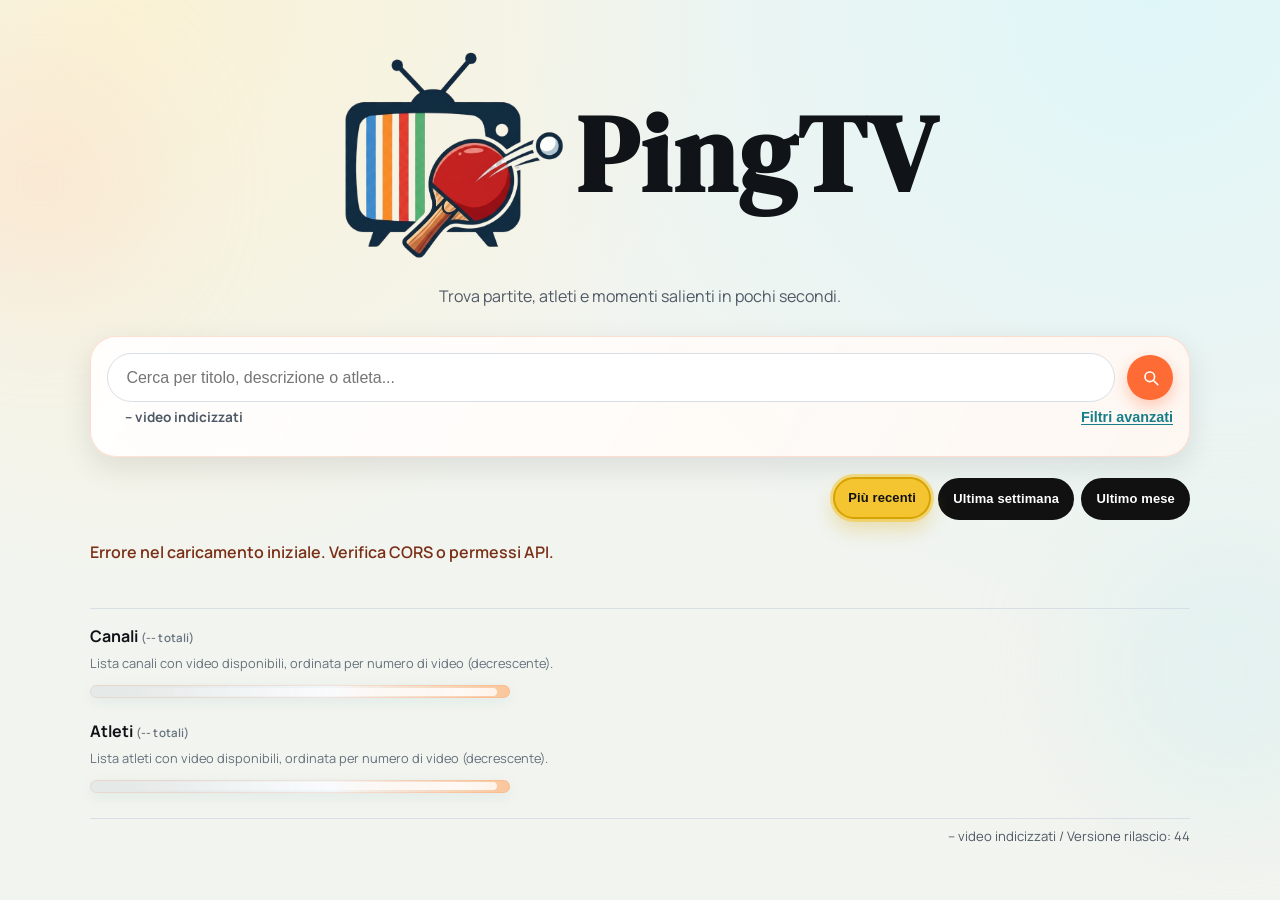
<file: index.html>
<!DOCTYPE html>
<html lang="it">
<head>
  <meta charset="UTF-8" />
  <meta name="viewport" content="width=device-width, initial-scale=1.0" />
  <title>Ping Video Search</title>
  <script>
    (function () {
      var path = window.location.pathname || "/";
      var search = window.location.search || "";
      var redirectedPath = "";

      try {
        redirectedPath = window.sessionStorage.getItem("pingtv.redirectPath") || "";
        if (redirectedPath) {
          window.sessionStorage.removeItem("pingtv.redirectPath");
        }
      } catch (error) {
        redirectedPath = "";
      }

      try {
        var params = new URLSearchParams(search);
        if (!redirectedPath) {
          redirectedPath = params.get("p") || "";
        }

        if (redirectedPath && redirectedPath.charAt(0) === "/") {
          params.delete("p");
          var extraParams = params.toString();
          var joinChar = redirectedPath.indexOf("?") >= 0 ? "&" : "?";
          var rebuiltUrl = redirectedPath + (extraParams ? joinChar + extraParams : "");
          window.history.replaceState(window.history.state, "", rebuiltUrl);
          path = window.location.pathname || "/";
        }
      } catch (error) {
        // Ignore malformed query payload and continue with current path.
      }

      var videoIndex = path.indexOf("/video/");
      var liveProgramMatch = String(path).match(/^(.*)\/(live-programma|live\/programma)\/?$/);
      var baseHref;

      if (videoIndex >= 0) {
        baseHref = path.slice(0, videoIndex + 1);
      } else if (liveProgramMatch) {
        baseHref = (liveProgramMatch[1] || "") + "/";
      } else if (path.endsWith("/")) {
        baseHref = path;
      } else {
        baseHref = path.slice(0, path.lastIndexOf("/") + 1) || "/";
      }

      document.write('<base href="' + baseHref + '">');
    })();
  </script>
  <link rel="preconnect" href="https://fonts.googleapis.com" />
  <link rel="preconnect" href="https://fonts.gstatic.com" crossorigin />
  <link href="https://fonts.googleapis.com/css2?family=DM+Serif+Display:ital@0;1&family=Manrope:wght@400;500;600;700;800&display=swap" rel="stylesheet" />
  <link rel="stylesheet" href="styles.css?v=34" />
</head>
<body>
  <div class="bg-shape bg-shape-a"></div>
  <div class="bg-shape bg-shape-b"></div>

  <main class="page">
    <header class="hero">
      <h1>
        <a href="./" class="home-brand-link brand-lockup" aria-label="Vai alla home PingTV">
          <img src="img/pingtv_transparrent.png" alt="Logo PingTV" class="brand-logo" />
          <span class="brand-text">PingTV</span>
        </a>
      </h1>
      <p>Trova partite, atleti e momenti salienti in pochi secondi.</p>
    </header>

    <section class="search-card">
      <form id="search-form" class="search-form" autocomplete="off">
        <label class="sr-only" for="q">Cerca video</label>
        <div class="search-row">
          <div class="search-input-wrap">
            <input id="q" name="q" type="text" placeholder="Cerca per titolo, descrizione o atleta..." />
          </div>
          <button type="submit" class="search-submit-btn" aria-label="Cerca" title="Cerca">
            <svg viewBox="0 0 24 24" aria-hidden="true" focusable="false">
              <circle cx="11" cy="11" r="6"></circle>
              <path d="M16 16l5 5"></path>
            </svg>
          </button>
        </div>

        <div class="filters-link-row">
          <p id="indexed-videos-inline" class="indexed-videos-inline">-- video indicizzati</p>
          <button
            id="filters-toggle-btn"
            class="filters-link-btn"
            type="button"
            aria-controls="filters-panel"
            aria-expanded="false"
          >
            Filtri avanzati
          </button>
        </div>

        <details class="filters" id="filters-panel">
          <summary class="sr-only">Filtri avanzati</summary>
          <hr class="filters-divider" />
          <div class="filters-grid">
            <div class="field">
              <div class="filter-label-row">
                <label for="channel-search">Canali <span id="channel-total-count" class="filter-total-count">(-- totali)</span> <span id="channel-selected-count" class="filter-selected-count hidden"></span></label>
                <button id="channel-clear-btn" class="filter-clear-icon hidden" type="button" aria-label="Rimuovi filtri canale">×</button>
              </div>
              <div class="channel-search-row">
                <input id="channel-search" type="search" placeholder="Cerca canale..." autocomplete="off" />
                <button
                  id="channel-toggle-btn"
                  class="channel-toggle-btn"
                  type="button"
                  aria-label="Mostra o nascondi lista canali"
                  aria-controls="channel-options"
                  aria-expanded="false"
                >
                  <span aria-hidden="true">▾</span>
                </button>
              </div>
              <div id="channel-options" class="channel-options is-collapsed" role="group" aria-label="Seleziona uno o piu canali"></div>
            </div>

            <div class="field">
              <div class="filter-label-row">
                <label for="athlete-search">Atleti <span id="athlete-total-count" class="filter-total-count">(-- totali)</span> <span id="athlete-selected-count" class="filter-selected-count hidden"></span></label>
                <button id="athlete-clear-btn" class="filter-clear-icon hidden" type="button" aria-label="Rimuovi filtri atleti">×</button>
              </div>
              <div class="athlete-search-row">
                <input id="athlete-search" type="search" placeholder="Cerca atleta..." autocomplete="off" />
                <button
                  id="athlete-toggle-btn"
                  class="athlete-toggle-btn"
                  type="button"
                  aria-label="Mostra o nascondi lista atleti"
                  aria-controls="athlete"
                  aria-expanded="false"
                >
                  <span aria-hidden="true">▾</span>
                </button>
              </div>
              <div id="athlete" class="athlete-options is-collapsed" role="group" aria-label="Seleziona uno o piu atleti"></div>
            </div>

            <div class="field">
              <div class="filter-label-row">
                <label for="tag-search">Tag <span id="tag-total-count" class="filter-total-count">(-- totali)</span> <span id="tag-selected-count" class="filter-selected-count hidden"></span></label>
                <button id="tag-clear-btn" class="filter-clear-icon hidden" type="button" aria-label="Rimuovi filtri tag">×</button>
              </div>
              <div class="tag-search-row">
                <input id="tag-search" type="search" placeholder="Cerca tag..." autocomplete="off" />
                <button
                  id="tag-toggle-btn"
                  class="tag-toggle-btn"
                  type="button"
                  aria-label="Mostra o nascondi lista tag"
                  aria-controls="tag-options"
                  aria-expanded="false"
                >
                  <span aria-hidden="true">▾</span>
                </button>
              </div>
              <div id="tag-options" class="tag-options is-collapsed" role="group" aria-label="Seleziona uno o piu tag"></div>
            </div>

            <div class="field">
              <label for="date-range-display">Data di pubblicazione</label>
              <details class="date-range-panel" id="date-range-panel">
                <summary id="date-range-display" class="date-range-summary"><span class="date-range-text">Seleziona intervallo date</span><span class="date-range-caret" aria-hidden="true">▾</span></summary>
                <div class="date-range-content">
                  <div class="date-range-inputs">
                    <label for="date-from">Da</label>
                    <input id="date-from" name="dateFrom" type="date" />
                  </div>
                  <div class="date-range-inputs">
                    <label for="date-to">A</label>
                    <input id="date-to" name="dateTo" type="date" />
                  </div>
                  <button type="button" id="date-range-clear" class="date-range-clear-btn">Cancella date</button>
                </div>
              </details>
            </div>

            <div class="field">
              <label for="duration-range">Durata</label>
              <div class="duration-select-row">
                <select id="duration-range" name="durationRange">
                  <option value="">Tutte</option>
                  <option value="lte3">&lt;= 3 minuti</option>
                  <option value="3to5">da 3 a 5 minuti</option>
                  <option value="5to10">da 5 a 10 minuti</option>
                  <option value="10to30">da 10 a 30 minuti</option>
                  <option value="30to60">da 30 minuti ad 1 ora</option>
                  <option value="gt60">> di 1 ora</option>
                </select>
              </div>
            </div>

            <div class="field">
              <label for="content-type">Tipo video</label>
              <div class="duration-select-row">
                <select id="content-type" name="contentType">
                  <option value="">Tutti</option>
                  <option value="video">Video normale</option>
                  <option value="reels">Reels</option>
                  <option value="live">Live</option>
                </select>
              </div>
            </div>
          </div>

          <div class="actions-row">
            <button class="btn-secondary" type="button" id="reset-btn">Reset filtri</button>
          </div>
        </details>
      </form>
    </section>

    <section id="live-carousel-section" class="live-carousel-section" aria-label="Live in evidenza">
      <div class="live-carousel-head">
        <h2 class="live-carousel-title-row"><a id="open-live-program-title-link" class="live-carousel-title-link" href="/live/programma">Live in evidenza</a> <span id="live-presence-dot" class="live-presence-dot is-upcoming" aria-hidden="true"></span></h2>
        <div class="live-carousel-actions">
          <button id="open-live-program-btn-desktop" class="live-carousel-nav-btn live-program-open-table-btn live-program-link-desktop" type="button" aria-label="Apri tabella riassuntiva delle live" title="Apri tabella riassuntiva delle live">
            <span class="live-table-icon" aria-hidden="true"></span>
          </button>
          <div class="live-carousel-nav" aria-label="Scorri live">
            <button id="live-carousel-prev" class="live-carousel-nav-btn" type="button" aria-label="Scorri live indietro">←</button>
            <button id="live-carousel-next" class="live-carousel-nav-btn" type="button" aria-label="Scorri live avanti">→</button>
          </div>
        </div>
      </div>
      <p id="live-carousel-status" class="live-carousel-status" aria-live="polite">Caricamento live...</p>
      <div id="live-carousel-track" class="live-carousel-track"></div>
    </section>

    <section class="results-section hidden">
      <div class="results-head hidden">
        <div class="quick-range-actions" aria-label="Filtri rapidi per data">
          <button id="quick-range-latest" class="quick-range-btn" type="button">Più recenti</button>
          <button id="quick-range-week" class="quick-range-btn" type="button">Ultima settimana</button>
          <button id="quick-range-month" class="quick-range-btn" type="button">Ultimo mese</button>
        </div>
        <h2 id="results-title">Video più recenti</h2>
        <div class="results-head-right">
          <p id="results-meta"></p>
        </div>
      </div>

      <div id="status" class="status" aria-live="polite"></div>
      <ul id="results" class="results-list"></ul>
      <nav id="pagination" class="pagination hidden" aria-label="Paginazione risultati">
        <button id="page-prev" class="btn-secondary" type="button">Indietro</button>
        <div id="page-numbers" class="page-numbers"></div>
        <button id="page-next" class="btn-secondary" type="button">Avanti</button>
      </nav>
      <hr class="results-divider" />
      <section class="footer-quick-filters" aria-label="Filtri rapidi aggiuntivi">
        <div class="footer-filter-group">
          <h3>Canali <span id="footer-channel-total-count" class="filter-total-count">(-- totali)</span></h3>
          <p class="footer-filter-caption">Lista canali con video disponibili, ordinata per numero di video (decrescente).</p>
          <div id="footer-channel-links" class="footer-filter-links is-loading">
            <span class="footer-filter-loader" aria-label="Caricamento canali"></span>
          </div>
        </div>
        <div class="footer-filter-group">
          <h3>Atleti <span id="footer-athlete-total-count" class="filter-total-count">(-- totali)</span></h3>
          <p class="footer-filter-caption">Lista atleti con video disponibili, ordinata per numero di video (decrescente).</p>
          <div id="footer-athlete-links" class="footer-filter-links is-loading">
            <span class="footer-filter-loader" aria-label="Caricamento atleti"></span>
          </div>
        </div>
      </section>
      <hr class="results-divider results-divider-secondary" />
      <p id="release-version" class="release-version">Versione rilascio: --</p>
    </section>

      <section id="detail-view" class="detail-section hidden" aria-live="polite">
        <div class="detail-head">
          <h2 class="detail-site-title">
            <a href="./" class="home-brand-link brand-lockup brand-lockup-compact" aria-label="Vai alla home PingTV">
              <img src="img/pingtv_transparrent.png" alt="Logo PingTV" class="brand-logo" />
              <span class="brand-text">PingTV</span>
            </a>
          </h2>
          <button id="back-btn" class="btn-secondary back-home-btn" type="button">← Torna alla home</button>
        </div>

      <article class="detail-card">
        <h2 id="detail-title"></h2>
        <p id="detail-channel" class="meta"></p>

        <div class="player-wrap">
          <iframe
            id="detail-player"
            title="Player video"
            allow="accelerometer; autoplay; clipboard-write; encrypted-media; gyroscope; picture-in-picture; web-share"
            allowfullscreen
          ></iframe>
          <p id="detail-player-note" class="meta"></p>
        </div>

        <div class="detail-grid">
          <div>
            <h3>Descrizione</h3>
            <p id="detail-description" class="detail-description"></p>
          </div>
          <div>
            <h3>Dati completi</h3>
            <dl id="detail-data" class="detail-data"></dl>
          </div>
        </div>
      </article>
    </section>

    <section id="live-program-view" class="detail-section hidden" aria-live="polite">
      <div class="detail-head">
        <h2 class="detail-site-title">
          <a href="./" class="home-brand-link brand-lockup brand-lockup-compact" aria-label="Vai alla home PingTV">
            <img src="img/pingtv_transparrent.png" alt="Logo PingTV" class="brand-logo" />
            <span class="brand-text">PingTV</span>
          </a>
        </h2>
        <button id="live-program-back-btn" class="btn-secondary back-home-btn" type="button">← Torna alla home</button>
      </div>

      <article class="detail-card live-program-card">
        <h2 class="live-program-title-row">Live in evidenza <span id="live-program-presence-dot" class="live-presence-dot is-upcoming" aria-hidden="true"></span></h2>

        <div class="live-program-tabs" role="tablist" aria-label="Sezioni live">
          <button id="live-tab-btn-program" class="live-tab-btn is-active" type="button" role="tab" aria-selected="true" aria-controls="live-tab-program" data-live-tab="program">Live in corso e programmate</button>
          <button id="live-tab-btn-ended" class="live-tab-btn" type="button" role="tab" aria-selected="false" aria-controls="live-tab-ended" data-live-tab="ended">Live terminate</button>
          <button id="live-tab-btn-all" class="live-tab-btn" type="button" role="tab" aria-selected="false" aria-controls="live-tab-all" data-live-tab="all">Tabella riassuntiva delle live</button>
        </div>

        <section id="live-tab-program" class="live-tab-panel" role="tabpanel" aria-labelledby="live-tab-btn-program">
          <p id="live-program-meta" class="meta">Caricamento programma live...</p>
          <ul id="live-program-list" class="results-list"></ul>
        </section>

        <section id="live-tab-ended" class="live-tab-panel hidden" role="tabpanel" aria-labelledby="live-tab-btn-ended">
          <p id="live-ended-meta" class="meta">Caricamento live terminate...</p>
          <ul id="live-ended-list" class="results-list"></ul>
          <nav id="live-ended-pagination" class="pagination hidden" aria-label="Paginazione live terminate">
            <button id="live-ended-prev" class="btn-secondary" type="button">Indietro</button>
            <div id="live-ended-page-numbers" class="page-numbers"></div>
            <button id="live-ended-next" class="btn-secondary" type="button">Avanti</button>
          </nav>
        </section>

        <section id="live-tab-all" class="live-tab-panel hidden" role="tabpanel" aria-labelledby="live-tab-btn-all">
          <p id="live-all-meta" class="meta">Caricamento tabella live...</p>
          <div class="live-table-wrap">
            <table id="live-all-table" class="live-all-table">
              <thead>
                <tr>
                  <th>Titolo</th>
                  <th>Canale</th>
                  <th>
                    <button id="live-sort-start" class="live-sort-btn" type="button" data-sort-key="start" data-sort-default="asc">Data e ora inizio</button>
                  </th>
                  <th>
                    <button id="live-sort-status" class="live-sort-btn" type="button" data-sort-key="status" data-sort-default="asc">Stato</button>
                  </th>
                  <th>
                    <button id="live-sort-marker" class="live-sort-btn" type="button" data-sort-key="marker" data-sort-default="asc">Evidenza</button>
                  </th>
                </tr>
              </thead>
              <tbody id="live-all-table-body"></tbody>
            </table>
          </div>
        </section>
      </article>
    </section>
  </main>

  <button id="back-to-top-btn" class="back-to-top-btn" type="button" aria-label="Torna in cima alla pagina" title="Torna su">
    ↑
  </button>

  <template id="result-item-template">
    <li class="result-item">
      <a class="thumb-wrap">
        <img class="thumb" alt="Anteprima video" loading="lazy" />
      </a>
      <div class="result-content">
        <a class="title-link"></a>
        <p class="meta"></p>
      </div>
    </li>
  </template>

  <script src="config.local.js?v=5"></script>
  <script src="script.js?v=57"></script>
</body>
</html>
</file>
<file: styles.css>
:root {
  --bg: #f2f4ef;
  --paper: #ffffff;
  --ink: #101418;
  --muted: #4f5965;
  --line: #d8dee5;
  --accent: #ff6b35;
  --accent-2: #177e89;
  --shadow: 0 10px 30px rgba(16, 20, 24, 0.1);
  --radius: 18px;
}

* {
  box-sizing: border-box;
}

body {
  margin: 0;
  color: var(--ink);
  background: radial-gradient(circle at 10% 0%, #faf2d5 0%, rgba(250, 242, 213, 0) 40%),
    radial-gradient(circle at 90% 0%, #dff6f8 0%, rgba(223, 246, 248, 0) 45%),
    var(--bg);
  font-family: "Manrope", "Segoe UI", sans-serif;
  min-height: 100vh;
}

.back-to-top-btn {
  position: fixed;
  right: 1rem;
  bottom: 1rem;
  width: 3rem;
  height: 3rem;
  border: 0;
  border-radius: 999px;
  background: #111;
  color: #fff;
  font-size: 1.25rem;
  font-weight: 900;
  box-shadow: 0 10px 24px rgba(16, 20, 24, 0.2);
  cursor: pointer;
  opacity: 0;
  pointer-events: none;
  transform: translateY(10px);
  transition: opacity 160ms ease, transform 160ms ease, background-color 120ms ease;
  z-index: 60;
  display: none;
}

.back-to-top-btn:hover {
  background: #2a2a2a;
}

.back-to-top-btn:focus-visible {
  outline: 3px solid rgba(244, 197, 49, 0.65);
  outline-offset: 2px;
}

.back-to-top-btn.is-visible {
  opacity: 1;
  pointer-events: auto;
  transform: translateY(0);
}

.bg-shape {
  position: fixed;
  z-index: -1;
  border-radius: 50%;
  filter: blur(60px);
  opacity: 0.4;
}

.bg-shape-a {
  width: 220px;
  height: 220px;
  background: #ffd9c2;
  top: 8%;
  left: -70px;
}

.bg-shape-b {
  width: 280px;
  height: 280px;
  background: #cfeff2;
  right: -90px;
  bottom: 10%;
}

.page {
  width: min(1100px, calc(100% - 2rem));
  margin: 0 auto;
  padding: 2rem 0 3rem;
}

.hero {
  text-align: center;
  margin: 1rem 0 1.8rem;
  animation: slide-up 450ms ease-out;
}

.hero h1 {
  font-family: "DM Serif Display", Georgia, serif;
  font-size: clamp(2rem, 5vw, 3.4rem);
  margin: 0;
  letter-spacing: 0.02em;
}

.home-brand-link {
  color: inherit;
  text-decoration: none;
}

.brand-lockup {
  display: inline-flex;
  align-items: center;
  gap: 0.62rem;
}

.brand-logo {
  width: clamp(10rem, 24vw, 14rem);
  height: auto;
  border-radius: 0;
  object-fit: contain;
  box-shadow: none;
}

.brand-text {
  font-family: "DM Serif Display", Georgia, serif;
  font-size: 2em;
  letter-spacing: 0.02em;
  line-height: 1;
  max-width: 100%;
}

.brand-lockup-compact {
  gap: 0.48rem;
}

.brand-lockup-compact .brand-logo {
  width: clamp(8.2rem, 18vw, 10.8rem);
  height: auto;
  border-radius: 0;
}

.home-brand-link:hover {
  text-decoration: underline;
  text-decoration-thickness: 2px;
  text-underline-offset: 5px;
}

.home-brand-link:focus-visible {
  outline: 2px solid rgba(23, 126, 137, 0.35);
  outline-offset: 3px;
  border-radius: 6px;
}

.hero p {
  margin: 0.4rem auto 0;
  color: var(--muted);
  max-width: 65ch;
}

.search-card {
  background: linear-gradient(120deg, rgba(255, 255, 255, 0.92) 0%, rgba(255, 247, 242, 0.95) 100%);
  border: 1px solid rgba(255, 107, 53, 0.2);
  border-radius: calc(var(--radius) + 8px);
  box-shadow: var(--shadow);
  padding: 1rem;
  animation: slide-up 520ms ease-out;
}

.search-row {
  display: flex;
  align-items: center;
  gap: 0.75rem;
}

.search-input-wrap {
  position: relative;
  flex: 1;
}

.search-row input {
  width: 100%;
  border: 1px solid var(--line);
  border-radius: 999px;
  padding: 0.9rem 1.15rem;
  font-size: 1rem;
  background: #fff;
}

.search-submit-btn {
  width: 2.85rem;
  min-width: 2.85rem;
  height: 2.85rem;
  border-radius: 999px;
  border: none;
  background: var(--accent);
  color: #fff;
  display: inline-flex;
  align-items: center;
  justify-content: center;
  cursor: pointer;
  padding: 0;
  box-shadow: 0 6px 16px rgba(255, 107, 53, 0.35);
  transition: transform 120ms ease, box-shadow 120ms ease;
}

.search-submit-btn svg {
  width: 1.2rem;
  height: 1.2rem;
  fill: none;
  stroke: currentColor;
  stroke-width: 2;
  stroke-linecap: round;
  stroke-linejoin: round;
}

.search-submit-btn:hover {
  transform: translateY(-1px);
}

.search-submit-btn:focus-visible {
  outline: 2px solid rgba(255, 107, 53, 0.35);
  outline-offset: 2px;
}

.filters-link-row {
  display: flex;
  align-items: center;
  justify-content: space-between;
  gap: 0.75rem;
  margin-top: 0.35rem;
}

.indexed-videos-inline {
  margin: 0;
  margin-left: 1.15rem;
  color: var(--muted);
  font-size: 0.85rem;
  font-weight: 700;
}

.filters-link-btn {
  border: none;
  background: transparent;
  color: var(--accent-2);
  font-size: 0.9rem;
  font-weight: 700;
  padding: 0.1rem 0;
  cursor: pointer;
  text-decoration: underline;
  text-underline-offset: 2px;
}

.filters-link-btn:hover {
  color: #125e68;
}

.filters-link-btn[aria-expanded="true"] {
  color: #125e68;
}

.filters-link-btn:focus-visible {
  outline: 2px solid rgba(23, 126, 137, 0.35);
  outline-offset: 2px;
  border-radius: 4px;
}

.search-row input:focus,
.field input:focus,
.field select:focus {
  outline: 2px solid rgba(23, 126, 137, 0.4);
  border-color: var(--accent-2);
}

.btn-secondary {
  border: none;
  border-radius: 999px;
  padding: 0.88rem 1.3rem;
  font-weight: 700;
  cursor: pointer;
  transition: transform 120ms ease, box-shadow 120ms ease, background-color 120ms ease;
}

.btn-secondary:hover {
  transform: translateY(-1px);
}

.filters {
  margin-top: 0.85rem;
}

.filters-divider {
  border: 0;
  border-top: 1px dashed var(--line);
  margin: 0 0 0.85rem;
}

.filters-grid {
  margin-top: 0.85rem;
  display: grid;
  grid-template-columns: repeat(3, minmax(0, 1fr));
  gap: 0.75rem;
}

.field {
  display: flex;
  flex-direction: column;
  gap: 0.35rem;
}

.field label {
  color: var(--muted);
  font-size: 0.9rem;
}

.field input,
.field select {
  border: 1px solid var(--line);
  border-radius: 12px;
  background: #fff;
  padding: 0.7rem 0.75rem;
  font-size: 0.95rem;
}

.athlete-options {
  border: 1px solid var(--line);
  border-radius: 12px;
  background: #fff;
  padding: 0.55rem 0.6rem;
  max-height: 180px;
  overflow: auto;
  display: grid;
  gap: 0.35rem;
}

.channel-options {
  border: 1px solid var(--line);
  border-radius: 12px;
  background: #fff;
  padding: 0.55rem 0.6rem;
  max-height: 180px;
  overflow: auto;
  display: grid;
  gap: 0.35rem;
}

.tag-options {
  border: 1px solid var(--line);
  border-radius: 12px;
  background: #fff;
  padding: 0.55rem 0.6rem;
  max-height: 180px;
  overflow: auto;
  display: grid;
  gap: 0.35rem;
}

#athlete-search {
  border: 1px solid var(--line);
  border-radius: 12px;
  background: #fff;
  padding: 0.65rem 0.75rem;
  font-size: 0.92rem;
}

#channel-search {
  border: 1px solid var(--line);
  border-radius: 12px;
  background: #fff;
  padding: 0.65rem 0.75rem;
  font-size: 0.92rem;
}

#tag-search {
  border: 1px solid var(--line);
  border-radius: 12px;
  background: #fff;
  padding: 0.65rem 0.75rem;
  font-size: 0.92rem;
}

.athlete-search-row {
  position: relative;
}

.channel-search-row {
  position: relative;
}

.tag-search-row {
  position: relative;
}

.duration-select-row {
  position: relative;
  width: 100%;
}

.athlete-search-row #athlete-search {
  width: 100%;
  padding-right: 2.5rem;
}

.channel-search-row #channel-search {
  width: 100%;
  padding-right: 2.5rem;
}

.tag-search-row #tag-search {
  width: 100%;
  padding-right: 2.5rem;
}

.duration-select-row #duration-range {
  width: 100%;
  padding-right: 2.5rem;
  appearance: none;
  -webkit-appearance: none;
  -moz-appearance: none;
  background-color: #fff;
  background-repeat: no-repeat;
  background-position: right 0.85rem center;
  background-size: 0.9rem;
  background-image: url("data:image/svg+xml,%3Csvg xmlns='http://www.w3.org/2000/svg' viewBox='0 0 16 16'%3E%3Cpath d='M3.2 5.8 8 10.6l4.8-4.8' fill='none' stroke='%2310333a' stroke-width='1.8' stroke-linecap='round' stroke-linejoin='round'/%3E%3C/svg%3E");
}

.duration-select-row #duration-range::-ms-expand {
  display: none;
}

.athlete-toggle-btn {
  position: absolute;
  top: 50%;
  right: 0.25rem;
  transform: translateY(-50%);
  width: 2rem;
  height: 2rem;
  border: 0;
  border-radius: 10px;
  background: transparent;
  color: #10333a;
  font-size: 1rem;
  cursor: pointer;
}

.channel-toggle-btn {
  position: absolute;
  top: 50%;
  right: 0.25rem;
  transform: translateY(-50%);
  width: 2rem;
  height: 2rem;
  border: 0;
  border-radius: 10px;
  background: transparent;
  color: #10333a;
  font-size: 1rem;
  cursor: pointer;
}

.tag-toggle-btn {
  position: absolute;
  top: 50%;
  right: 0.25rem;
  transform: translateY(-50%);
  width: 2rem;
  height: 2rem;
  border: 0;
  border-radius: 10px;
  background: transparent;
  color: #10333a;
  font-size: 1rem;
  cursor: pointer;
}

.athlete-toggle-btn span {
  display: inline-block;
  transition: transform 140ms ease;
}

.channel-toggle-btn span {
  display: inline-block;
  transition: transform 140ms ease;
}

.tag-toggle-btn span {
  display: inline-block;
  transition: transform 140ms ease;
}

.filter-option-text {
  display: inline-flex;
  align-items: baseline;
  gap: 0.28rem;
  min-width: 0;
}

.option-label {
  min-width: 0;
}

.filter-option-count {
  font-size: 0.78em;
  font-weight: 600;
  color: #6a7480;
  white-space: nowrap;
}

.athlete-toggle-btn[aria-expanded="true"] span {
  transform: rotate(180deg);
}

.channel-toggle-btn[aria-expanded="true"] span {
  transform: rotate(180deg);
}

.tag-toggle-btn[aria-expanded="true"] span {
  transform: rotate(180deg);
}

.athlete-options.is-collapsed {
  display: none;
}

.channel-options.is-collapsed {
  display: none;
}

.tag-options.is-collapsed {
  display: none;
}

.athlete-option.hidden {
  display: none;
}

.channel-option.hidden {
  display: none;
}

.tag-option.hidden {
  display: none;
}

.athlete-option {
  display: flex;
  align-items: center;
  gap: 0.45rem;
  font-size: 0.92rem;
  color: #10333a;
}

.channel-option {
  display: flex;
  align-items: center;
  gap: 0.45rem;
  font-size: 0.92rem;
  color: #10333a;
}

.tag-option {
  display: flex;
  align-items: center;
  gap: 0.45rem;
  font-size: 0.92rem;
  color: #10333a;
}

.athlete-option input {
  margin: 0;
}

.channel-option input {
  margin: 0;
}

.tag-option input {
  margin: 0;
}

.athlete-empty {
  color: var(--muted);
  font-size: 0.9rem;
}

.channel-empty {
  color: var(--muted);
  font-size: 0.9rem;
}

.tag-empty {
  color: var(--muted);
  font-size: 0.9rem;
}

.date-range-panel {
  border: 1px solid var(--line);
  border-radius: 12px;
  background: #fff;
}

.date-range-summary {
  list-style: none;
  cursor: pointer;
  padding: 0.7rem 0.75rem;
  font-size: 0.95rem;
  color: #10333a;
  display: flex;
  align-items: center;
  justify-content: space-between;
  gap: 0.5rem;
}

.date-range-summary::-webkit-details-marker {
  display: none;
}

.date-range-caret {
  display: inline-block;
  transition: transform 140ms ease;
}

.date-range-panel[open] .date-range-caret {
  transform: rotate(180deg);
}

.date-range-content {
  border-top: 1px dashed var(--line);
  padding: 0.65rem 0.75rem 0.75rem;
  display: grid;
  gap: 0.55rem;
}

.date-range-inputs {
  display: grid;
  gap: 0.25rem;
}

.date-range-inputs label {
  color: var(--muted);
  font-size: 0.82rem;
}

.date-range-inputs input {
  border: 1px solid var(--line);
  border-radius: 10px;
  background: #fff;
  padding: 0.55rem 0.65rem;
  font-size: 0.9rem;
}

.date-range-clear-btn {
  justify-self: start;
  border: 0;
  background: transparent;
  color: #2f7a8c;
  font-size: 0.82rem;
  font-weight: 700;
  padding: 0;
  cursor: pointer;
}

.date-range-clear-btn:hover {
  text-decoration: underline;
}

.filter-label-row {
  display: flex;
  align-items: center;
  justify-content: space-between;
  gap: 0.5rem;
}

.filter-label-row label {
  display: flex;
  align-items: center;
  gap: 0.35rem;
  flex: 1;
  min-width: 0;
}

.filter-total-count {
  font-size: 0.78em;
  font-weight: 600;
  color: #66727e;
  letter-spacing: 0.01em;
}

.filter-selected-count {
  color: #2f7a8c;
  font-size: 0.82rem;
  font-weight: 700;
  margin-left: auto;
  text-align: right;
}

.filter-clear-icon {
  border: 0;
  background: transparent;
  color: #8a9aa0;
  font-size: 1rem;
  font-weight: 700;
  line-height: 1;
  padding: 0;
  cursor: pointer;
}

.filter-clear-icon:hover {
  color: #10333a;
}

.actions-row {
  margin-top: 0.85rem;
}

.btn-secondary {
  background: #e7eef1;
  color: #10333a;
}

.live-carousel-section {
  margin-top: 1.05rem;
  background: linear-gradient(130deg, rgba(255, 255, 255, 0.9) 0%, rgba(246, 252, 253, 0.95) 65%, rgba(255, 248, 241, 0.92) 100%);
  border: 1px solid rgba(23, 126, 137, 0.2);
  border-radius: calc(var(--radius) + 4px);
  box-shadow: 0 8px 24px rgba(16, 20, 24, 0.08);
  padding: 0.85rem;
}

.live-carousel-head {
  display: flex;
  align-items: center;
  justify-content: space-between;
  gap: 0.65rem;
}

.live-carousel-actions {
  display: inline-flex;
  align-items: center;
  gap: 0.7rem;
}

.live-carousel-head h2 {
  margin: 0;
  font-size: clamp(1.03rem, 1.8vw, 1.25rem);
}

.live-carousel-title-row {
  display: inline-flex;
  align-items: center;
  gap: 0.42rem;
}

.live-carousel-title-link {
  color: inherit;
  text-decoration: underline;
  text-underline-offset: 0.18rem;
  text-decoration-thickness: 2px;
}

.live-carousel-title-link:hover {
  color: #125e68;
}

.live-carousel-title-link:focus-visible {
  outline: 2px solid rgba(23, 126, 137, 0.35);
  outline-offset: 2px;
  border-radius: 4px;
}

.live-presence-dot {
  width: 0.62rem;
  height: 0.62rem;
  border-radius: 999px;
  display: inline-block;
  flex: 0 0 auto;
  box-shadow: 0 0 0 2px rgba(255, 255, 255, 0.85);
}

.live-presence-dot.is-onair {
  background: #e1132c;
  box-shadow: 0 0 0 2px rgba(255, 255, 255, 0.9), 0 0 0 0 rgba(226, 36, 64, 0.45);
  animation: pulse-live-presence-dot 1.1s ease-in-out infinite;
}

.live-presence-dot.is-upcoming {
  background: #61bce8;
}

.live-carousel-nav {
  display: inline-flex;
  align-items: center;
  gap: 0.35rem;
}

.live-carousel-nav-btn {
  width: 2rem;
  height: 2rem;
  border-radius: 999px;
  border: 1px solid rgba(16, 51, 58, 0.2);
  background: rgba(255, 255, 255, 0.96);
  color: #10333a;
  font-weight: 800;
  cursor: pointer;
  transition: transform 120ms ease, background-color 120ms ease, border-color 120ms ease;
}

.live-carousel-nav-btn:hover {
  transform: translateY(-1px);
  background: #fff;
  border-color: rgba(16, 51, 58, 0.34);
}

.live-carousel-nav-btn:focus-visible {
  outline: 2px solid rgba(23, 126, 137, 0.35);
  outline-offset: 2px;
}

.live-carousel-status {
  margin: 0.28rem 0 0;
  color: #586773;
  font-size: 0.82rem;
  font-weight: 700;
}

.live-program-link {
  margin-top: 0;
  border: 0;
  background: transparent;
  color: var(--accent-2);
  font-size: 0.86rem;
  font-weight: 800;
  padding: 0;
  cursor: pointer;
  text-decoration: underline;
  text-underline-offset: 0.2rem;
}

.live-program-link-mobile {
  display: none;
}

.live-program-link:hover {
  color: #125e68;
}

.live-program-link:focus-visible {
  outline: 2px solid rgba(23, 126, 137, 0.35);
  outline-offset: 2px;
  border-radius: 4px;
}

.live-program-open-table-btn {
  position: relative;
  display: inline-flex;
  align-items: center;
  justify-content: center;
}

.live-table-icon {
  width: 0.95rem;
  height: 0.95rem;
  display: inline-block;
  border: 1.8px solid currentColor;
  border-radius: 3px;
  background-image:
    linear-gradient(to right, transparent 31%, currentColor 31%, currentColor 37%, transparent 37%, transparent 63%, currentColor 63%, currentColor 69%, transparent 69%),
    linear-gradient(to bottom, transparent 31%, currentColor 31%, currentColor 37%, transparent 37%, transparent 63%, currentColor 63%, currentColor 69%, transparent 69%);
  background-size: 100% 100%;
  background-repeat: no-repeat;
}

.live-carousel-track {
  margin-top: 0.62rem;
  display: grid;
  grid-auto-flow: column;
  grid-auto-columns: minmax(250px, 320px);
  gap: 0.65rem;
  overflow-x: auto;
  overscroll-behavior-x: contain;
  scroll-snap-type: x mandatory;
  padding-bottom: 0.15rem;
}

.live-carousel-track::-webkit-scrollbar {
  height: 10px;
}

.live-carousel-track::-webkit-scrollbar-thumb {
  background: rgba(23, 126, 137, 0.26);
  border-radius: 999px;
}

.live-carousel-item {
  min-width: 0;
  scroll-snap-align: start;
}

.live-carousel-link {
  display: grid;
  grid-template-rows: auto 1fr;
  color: inherit;
  text-decoration: none;
  border: 1px solid var(--line);
  border-radius: 14px;
  overflow: hidden;
  background: #fff;
  box-shadow: 0 6px 14px rgba(16, 20, 24, 0.05);
  min-height: 100%;
}

.live-carousel-link:hover {
  border-color: rgba(23, 126, 137, 0.42);
}

.live-carousel-link:focus-visible {
  outline: 2px solid rgba(23, 126, 137, 0.35);
  outline-offset: 2px;
}

.live-carousel-thumb-wrap {
  position: relative;
  display: block;
  background: #eff3f6;
  aspect-ratio: 16 / 9;
}

.live-carousel-thumb {
  width: 100%;
  height: 100%;
  object-fit: cover;
}

.live-carousel-content {
  display: grid;
  gap: 0.35rem;
  padding: 0.6rem 0.7rem 0.72rem;
}

.live-carousel-title {
  color: #102f48;
  font-weight: 800;
  line-height: 1.26;
  display: -webkit-box;
  line-clamp: 2;
  -webkit-line-clamp: 2;
  -webkit-box-orient: vertical;
  overflow: hidden;
}

.live-carousel-meta {
  color: #5b6a76;
  font-size: 0.82rem;
  line-height: 1.3;
  display: -webkit-box;
  line-clamp: 2;
  -webkit-line-clamp: 2;
  -webkit-box-orient: vertical;
  overflow: hidden;
}

.results-section {
  margin-top: 1.3rem;
}

.hidden {
  display: none;
}

.is-inline-loading {
  position: relative;
  display: inline-block;
  color: transparent;
  min-width: 4.4rem;
}

.is-inline-loading::after {
  content: "";
  display: inline-block;
  width: 4.4rem;
  height: 0.52rem;
  border-radius: 999px;
  background: linear-gradient(90deg, rgba(191, 203, 211, 0.38) 8%, rgba(218, 228, 234, 0.88) 38%, rgba(191, 203, 211, 0.38) 68%);
  background-size: 200% 100%;
  animation: shimmer-horizontal 1.1s linear infinite;
  vertical-align: middle;
}

.results-head {
  display: grid;
  grid-template-columns: minmax(0, 1fr) auto;
  grid-template-areas:
    "quick quick"
    "title meta";
  align-items: end;
  gap: 0.5rem 1rem;
}

.results-head h2 {
  grid-area: title;
  margin: 0;
  font-size: clamp(1.2rem, 2.2vw, 1.6rem);
}

.results-head-right {
  grid-area: meta;
  display: flex;
  align-items: center;
  gap: 0;
  flex-wrap: wrap;
  justify-content: flex-end;
}

.quick-range-actions {
  grid-area: quick;
  display: flex;
  align-items: stretch;
  justify-content: flex-end;
  justify-self: end;
  width: 100%;
  gap: 0.45rem;
  flex-wrap: wrap;
  margin-bottom: 0.2rem;
}

.quick-range-btn {
  border: 2px solid #111;
  background: #111;
  color: #fff;
  border-radius: 999px;
  min-height: 2.65rem;
  padding: 0.48rem 0.82rem;
  font-size: 0.81rem;
  font-weight: 800;
  letter-spacing: 0.01em;
  line-height: 1.2;
  text-align: center;
  cursor: pointer;
  align-self: stretch;
  display: inline-flex;
  align-items: center;
  justify-content: center;
  transition: transform 120ms ease, box-shadow 140ms ease, background-color 120ms ease, border-color 120ms ease, color 120ms ease;
}

.quick-range-btn:hover {
  background: #2a2a2a;
  border-color: #2a2a2a;
  transform: translateY(-1px);
}

.quick-range-btn:focus-visible {
  outline: 3px solid rgba(244, 197, 49, 0.65);
  outline-offset: 2px;
}

.quick-range-btn.is-active {
  background: #f4c531;
  color: #111;
  border-color: #d7a300;
  box-shadow: 0 0 0 3px rgba(244, 197, 49, 0.55), 0 10px 20px rgba(215, 163, 0, 0.3);
  transform: translateY(-1px);
}

.results-head p {
  margin: 0;
  color: var(--muted);
}

.status {
  margin-top: 0.6rem;
  min-height: 1.4rem;
  color: #7a2f17;
  font-weight: 600;
}

.results-list {
  list-style: none;
  margin: 0.8rem 0 0;
  padding: 0;
  display: grid;
  grid-template-columns: repeat(2, minmax(0, 1fr));
  gap: 0.85rem;
}

.results-section.is-loading .results-list {
  grid-template-columns: minmax(0, 1fr);
  min-height: 180px;
  align-content: start;
  margin-top: 0.35rem;
}

.results-section.is-loading .results-head,
.results-section.is-loading .pagination {
  display: none;
}

.result-item {
  background: var(--paper);
  border: 1px solid var(--line);
  border-radius: var(--radius);
  overflow: hidden;
  box-shadow: 0 6px 16px rgba(16, 20, 24, 0.05);
  display: grid;
  grid-template-columns: 180px 1fr;
  min-height: 120px;
}

.thumb-wrap {
  display: block;
  background: #f2f5f8;
  position: relative;
  overflow: hidden;
}

.live-badge {
  position: absolute;
  top: 0.55rem;
  left: 0.55rem;
  z-index: 2;
  display: inline-flex;
  align-items: flex-start;
  gap: 0.4rem;
  border-radius: 999px;
  padding: 0.34rem 0.64rem;
  font-size: 0.68rem;
  font-weight: 900;
  letter-spacing: 0.04em;
  text-transform: uppercase;
  line-height: 1;
  border: 1px solid transparent;
  backdrop-filter: blur(1.5px);
  -webkit-backdrop-filter: blur(1.5px);
  box-shadow: 0 6px 16px rgba(0, 0, 0, 0.22);
}

.live-badge-copy {
  display: inline-flex;
  flex-direction: column;
  gap: 0.1rem;
}

.live-badge-main {
  display: block;
  line-height: 1.05;
}

.live-badge-sub {
  display: block;
  font-size: 0.58rem;
  font-weight: 800;
  letter-spacing: 0.01em;
  line-height: 1.05;
  text-transform: none;
  opacity: 0.95;
}

.live-badge::before {
  content: "";
  width: 0.45rem;
  height: 0.45rem;
  border-radius: 999px;
  background: currentColor;
  flex: 0 0 auto;
}

.live-badge.is-onair {
  color: #ffffff;
  background: linear-gradient(120deg, rgba(225, 19, 44, 0.95) 0%, rgba(255, 82, 40, 0.95) 100%);
  border-color: rgba(255, 230, 230, 0.85);
  box-shadow: 0 0 0 3px rgba(226, 36, 64, 0.25), 0 8px 18px rgba(226, 36, 64, 0.35);
}

.live-badge.is-onair::before {
  box-shadow: 0 0 0 0 rgba(244, 197, 49, 0.78), 0 0 0 4px rgba(244, 197, 49, 0.34);
  animation: pulse-dot 1s ease-in-out infinite, pulse-gold-halo 1.2s ease-out infinite;
}

.live-badge.is-upcoming {
  color: #072340;
  background: linear-gradient(120deg, rgba(125, 206, 255, 0.95) 0%, rgba(169, 232, 255, 0.95) 100%);
  border-color: rgba(255, 255, 255, 0.85);
}

.live-badge.is-ended {
  color: #14383f;
  background: linear-gradient(120deg, rgba(198, 227, 231, 0.94) 0%, rgba(221, 239, 242, 0.94) 100%);
  border-color: rgba(255, 255, 255, 0.88);
}

.thumb {
  width: 100%;
  height: 100%;
  object-fit: cover;
}

.result-content {
  padding: 0.75rem 0.85rem;
  display: flex;
  flex-direction: column;
  gap: 0.5rem;
}

.title-link {
  color: #102f48;
  text-decoration: none;
  font-weight: 800;
  line-height: 1.25;
}

.title-link:hover {
  text-decoration: underline;
}

.meta {
  margin: 0;
  color: var(--muted);
  font-size: 0.9rem;
}

.results-loader {
  grid-column: 1 / -1;
  min-height: 150px;
  border: 0;
  border-radius: 0;
  background: transparent;
  display: flex;
  align-items: center;
  justify-content: center;
  gap: 1rem;
  color: var(--muted);
  font-weight: 700;
  box-shadow: none;
}

.results-loader-spinner {
  width: 68px;
  height: 68px;
  border: 5px solid rgba(23, 126, 137, 0.2);
  border-top-color: var(--accent-2);
  border-radius: 50%;
  animation: spin 0.85s linear infinite;
  position: relative;
}

.results-loader-spinner::after {
  content: "";
  position: absolute;
  inset: 13px;
  border-radius: 50%;
  border: 3px solid rgba(255, 107, 53, 0.2);
  border-bottom-color: var(--accent);
  animation: spin-reverse 0.95s linear infinite;
}

.results-loader-text {
  font-size: 1.15rem;
  letter-spacing: 0.01em;
}

.detail-section {
  margin-top: 1.3rem;
}

.detail-head {
  display: flex;
  align-items: center;
  justify-content: space-between;
  gap: 0.6rem;
  margin-bottom: 0.7rem;
}

.detail-site-title {
  order: 2;
  margin: 0;
  margin-left: auto;
  font-family: "DM Serif Display", Georgia, serif;
  font-size: clamp(1.3rem, 3vw, 1.8rem);
  letter-spacing: 0.02em;
}

.back-home-btn {
  order: 1;
  background: #111;
  border-color: #111;
  color: #fff;
}

.back-home-btn:hover {
  background: #2a2a2a;
  border-color: #2a2a2a;
}

.back-home-btn:focus-visible {
  outline: 3px solid rgba(244, 197, 49, 0.65);
  outline-offset: 2px;
}

.detail-card {
  background: var(--paper);
  border: 1px solid var(--line);
  border-radius: var(--radius);
  box-shadow: 0 6px 16px rgba(16, 20, 24, 0.05);
  padding: 1rem;
}

.detail-card h2 {
  margin: 0;
  line-height: 1.25;
}

.live-program-title-row {
  display: inline-flex;
  align-items: center;
  gap: 0.42rem;
}

.detail-card h3 {
  margin: 0;
}

.live-program-card .results-list {
  margin-top: 0.68rem;
}

.live-program-tabs {
  margin-top: 0.8rem;
  display: flex;
  gap: 0.45rem;
  flex-wrap: wrap;
}

.live-tab-btn {
  border: 1px solid rgba(23, 126, 137, 0.28);
  background: #fff;
  color: #10333a;
  border-radius: 999px;
  padding: 0.45rem 0.78rem;
  font-size: 0.82rem;
  font-weight: 800;
  cursor: pointer;
}

.live-tab-btn.is-active {
  background: #177e89;
  border-color: #177e89;
  color: #fff;
}

.live-tab-panel {
  margin-top: 0.75rem;
}

.live-program-divider {
  border: 0;
  border-top: 1px solid var(--line);
  margin: 1.35rem 0 1.1rem;
}

.live-program-ended-title {
  margin-top: 0;
}

.live-table-wrap {
  margin-top: 0.55rem;
  overflow-x: auto;
}

.live-all-table {
  width: 100%;
  border-collapse: collapse;
  min-width: 720px;
}

.live-all-table th,
.live-all-table td {
  border-bottom: 1px solid var(--line);
  text-align: left;
  padding: 0.58rem 0.5rem;
  font-size: 0.85rem;
  vertical-align: top;
}

.live-all-table th {
  color: #304650;
  font-weight: 800;
  background: rgba(235, 244, 247, 0.56);
}

.live-sort-btn {
  border: 0;
  background: transparent;
  padding: 0;
  font: inherit;
  color: inherit;
  font-weight: 800;
  cursor: pointer;
}

.live-table-title-link {
  color: #10355a;
  text-decoration: none;
  font-weight: 700;
}

.live-table-title-link:hover {
  text-decoration: underline;
}

.live-time-marker {
  display: inline-flex;
  align-items: center;
  border: 1px solid rgba(23, 126, 137, 0.24);
  background: rgba(223, 246, 248, 0.65);
  color: #0f616a;
  border-radius: 999px;
  padding: 0.18rem 0.55rem;
  font-size: 0.75rem;
  font-weight: 800;
  text-transform: uppercase;
  letter-spacing: 0.01em;
}

.live-status-badge {
  display: inline-flex;
  align-items: center;
  border-radius: 999px;
  padding: 0.16rem 0.52rem;
  font-size: 0.74rem;
  font-weight: 800;
  text-transform: uppercase;
  letter-spacing: 0.02em;
  border: 1px solid transparent;
}

.live-status-badge.is-onair {
  color: #ffffff;
  background: linear-gradient(120deg, rgba(225, 19, 44, 0.95) 0%, rgba(255, 82, 40, 0.95) 100%);
  border-color: rgba(255, 230, 230, 0.9);
}

.live-status-badge.is-upcoming {
  color: #072340;
  background: linear-gradient(120deg, rgba(125, 206, 255, 0.95) 0%, rgba(169, 232, 255, 0.95) 100%);
  border-color: rgba(255, 255, 255, 0.9);
}

.live-status-badge.is-ended {
  color: #14383f;
  background: linear-gradient(120deg, rgba(198, 227, 231, 0.94) 0%, rgba(221, 239, 242, 0.94) 100%);
  border-color: rgba(255, 255, 255, 0.9);
}

.live-table-loader-cell,
.live-table-empty-cell {
  color: #5f6e79;
  padding: 0.8rem 0.5rem;
  font-weight: 700;
}

.player-wrap {
  margin-top: 0.9rem;
}

.player-wrap iframe {
  width: 100%;
  aspect-ratio: 16 / 9;
  border: 0;
  border-radius: 14px;
  background: #e7eef1;
}

.detail-grid {
  margin-top: 1rem;
  display: grid;
  grid-template-columns: 1.2fr 1fr;
  gap: 1rem;
}

.detail-description {
  margin-top: 0.45rem;
  white-space: pre-wrap;
  overflow-wrap: anywhere;
}

.detail-description-text {
  display: block;
}

.detail-data {
  margin: 0.45rem 0 0;
  padding: 0;
  display: grid;
  grid-template-columns: minmax(110px, auto) 1fr;
  gap: 0.35rem 0.7rem;
}

.detail-data dt {
  font-weight: 700;
  color: #243642;
}

.detail-data dd {
  margin: 0;
  color: var(--muted);
  overflow-wrap: anywhere;
}

.detail-tags-text {
  overflow-wrap: anywhere;
}

.detail-more-btn {
  display: inline-flex;
  align-items: center;
  border: 0;
  background: transparent;
  color: var(--accent-2);
  font-size: 0.84rem;
  font-weight: 800;
  margin-top: 0.35rem;
  padding: 0;
  cursor: pointer;
  text-decoration: underline;
  text-underline-offset: 0.2rem;
}

.detail-more-btn:hover {
  color: #125e68;
}

.detail-more-btn:focus-visible {
  outline: 2px solid rgba(23, 126, 137, 0.35);
  outline-offset: 2px;
  border-radius: 6px;
}

.pagination {
  margin-top: 1rem;
  display: flex;
  align-items: center;
  justify-content: center;
  gap: 0.5rem;
  flex-wrap: wrap;
}

.results-divider {
  border: 0;
  border-top: 1px solid var(--line);
  margin: 1rem 0 0;
}

.results-divider-secondary {
  margin-top: 1.2rem;
}

.footer-quick-filters {
  display: grid;
  gap: 1rem;
  margin-top: 1rem;
}

.footer-filter-group h3 {
  margin: 0 0 0.5rem;
  font-size: 1rem;
}

.footer-filter-caption {
  margin: 0 0 0.45rem;
  color: #64717c;
  font-size: 0.8rem;
  line-height: 1.35;
}

.footer-filter-group h3 .filter-total-count {
  font-size: 0.72em;
}

.footer-filter-links {
  display: flex;
  flex-wrap: wrap;
  gap: 0.45rem;
}

.footer-filter-links.is-loading {
  min-height: 1.5rem;
  align-items: center;
}

.footer-filter-loader {
  position: relative;
  display: inline-block;
  width: min(420px, 100%);
  max-width: 100%;
  height: 0.8rem;
  border-radius: 999px;
  background: linear-gradient(90deg, rgba(204, 213, 219, 0.36) 8%, rgba(241, 246, 249, 0.96) 26%, rgba(255, 171, 102, 0.78) 50%, rgba(241, 246, 249, 0.96) 74%, rgba(204, 213, 219, 0.36) 92%);
  background-size: 220% 100%;
  box-shadow: inset 0 0 0 1px rgba(255, 107, 53, 0.14), 0 4px 14px rgba(23, 126, 137, 0.08);
  animation: shimmer-horizontal 1s linear infinite;
}

.footer-filter-loader::after {
  content: "";
  position: absolute;
  inset: 0.14rem 0.8rem;
  border-radius: 999px;
  background: linear-gradient(90deg, rgba(255, 255, 255, 0) 0%, rgba(255, 255, 255, 0.86) 50%, rgba(255, 255, 255, 0) 100%);
  background-size: 180% 100%;
  animation: shimmer-horizontal 0.95s linear infinite reverse;
}

.footer-filter-link {
  border: 1px solid rgba(23, 126, 137, 0.22);
  background: rgba(255, 255, 255, 0.86);
  color: #10333a;
  border-radius: 999px;
  padding: 0.42rem 0.72rem;
  font-size: 0.84rem;
  font-weight: 700;
  cursor: pointer;
  transition: transform 120ms ease, border-color 120ms ease, background-color 120ms ease;
}

.footer-filter-link .footer-filter-count {
  font-size: 0.78em;
  font-weight: 600;
  color: #58707b;
  margin-left: 0.24rem;
}

.footer-filter-link:hover {
  transform: translateY(-1px);
  border-color: rgba(23, 126, 137, 0.45);
  background: rgba(223, 246, 248, 0.9);
}

.footer-filter-link:focus-visible {
  outline: 2px solid rgba(23, 126, 137, 0.35);
  outline-offset: 2px;
}

.footer-filter-more-btn {
  border: 0;
  background: transparent;
  color: #177e89;
  font-size: 0.84rem;
  font-weight: 800;
  padding: 0.42rem 0.1rem;
  cursor: pointer;
  text-decoration: underline;
  text-underline-offset: 0.18rem;
}

.footer-filter-more-btn:hover {
  color: #125e68;
}

.footer-filter-more-btn:focus-visible {
  outline: 2px solid rgba(23, 126, 137, 0.35);
  outline-offset: 2px;
  border-radius: 6px;
}

.has-tooltip {
  position: relative;
}

.has-tooltip[data-tooltip]:hover::after,
.has-tooltip[data-tooltip]:focus-visible::after {
  content: attr(data-tooltip);
  position: absolute;
  left: 50%;
  bottom: calc(100% + 10px);
  transform: translateX(-50%);
  background: #0f2f36;
  color: #fff;
  padding: 0.38rem 0.55rem;
  border-radius: 8px;
  font-size: 0.74rem;
  font-weight: 600;
  line-height: 1.25;
  white-space: nowrap;
  pointer-events: none;
  z-index: 40;
  box-shadow: 0 8px 18px rgba(15, 47, 54, 0.24);
}

.has-tooltip[data-tooltip]:hover::before,
.has-tooltip[data-tooltip]:focus-visible::before {
  content: "";
  position: absolute;
  left: 50%;
  bottom: calc(100% + 4px);
  transform: translateX(-50%);
  width: 8px;
  height: 8px;
  background: #0f2f36;
  rotate: 45deg;
  pointer-events: none;
  z-index: 39;
}

.footer-filter-empty {
  margin: 0;
  color: var(--muted);
  font-size: 0.9rem;
}

.release-version {
  margin: 0.55rem 0 0;
  color: var(--muted);
  font-size: 0.82rem;
  text-align: right;
}

@media (max-width: 700px) {
  .footer-filter-caption {
    font-size: 0.76rem;
  }

  .has-tooltip[data-tooltip]:hover::after,
  .has-tooltip[data-tooltip]:focus-visible::after {
    max-width: min(92vw, 320px);
    white-space: normal;
    text-align: center;
  }
}

.page-numbers {
  display: flex;
  gap: 0.35rem;
  align-items: center;
  flex-wrap: wrap;
  justify-content: center;
}

.page-btn {
  border: 1px solid var(--line);
  background: #fff;
  color: #10333a;
  border-radius: 999px;
  min-width: 2.1rem;
  height: 2.1rem;
  padding: 0 0.65rem;
  cursor: pointer;
  font-weight: 700;
}

.page-btn[aria-current="page"] {
  background: var(--accent);
  color: #fff;
  border-color: var(--accent);
}

.page-ellipsis {
  color: var(--muted);
  font-weight: 700;
  padding: 0 0.3rem;
}

.sr-only {
  position: absolute;
  width: 1px;
  height: 1px;
  padding: 0;
  margin: -1px;
  overflow: hidden;
  clip: rect(0, 0, 0, 0);
  border: 0;
}

@keyframes slide-up {
  from {
    opacity: 0;
    transform: translateY(12px);
  }

  to {
    opacity: 1;
    transform: translateY(0);
  }
}

@keyframes spin {
  to {
    transform: rotate(360deg);
  }
}

@keyframes spin-reverse {
  to {
    transform: rotate(-360deg);
  }
}

@keyframes pulse-dot {
  0%,
  100% {
    transform: scale(1);
    opacity: 1;
  }

  50% {
    transform: scale(0.6);
    opacity: 0.55;
  }
}

@keyframes pulse-gold-halo {
  0% {
    box-shadow: 0 0 0 0 rgba(244, 197, 49, 0.78), 0 0 0 4px rgba(244, 197, 49, 0.34);
  }

  70% {
    box-shadow: 0 0 0 8px rgba(244, 197, 49, 0), 0 0 0 2px rgba(244, 197, 49, 0.14);
  }

  100% {
    box-shadow: 0 0 0 0 rgba(244, 197, 49, 0), 0 0 0 0 rgba(244, 197, 49, 0);
  }
}

@keyframes shimmer-horizontal {
  from {
    background-position: 200% 0;
  }

  to {
    background-position: -20% 0;
  }
}

@keyframes pulse-live-presence-dot {
  0%,
  100% {
    transform: scale(1);
    box-shadow: 0 0 0 2px rgba(255, 255, 255, 0.9), 0 0 0 0 rgba(226, 36, 64, 0.4);
  }

  50% {
    transform: scale(0.84);
    box-shadow: 0 0 0 2px rgba(255, 255, 255, 0.9), 0 0 0 9px rgba(226, 36, 64, 0);
  }
}

@media (max-width: 950px) {
  .live-carousel-track {
    scrollbar-width: none;
    -ms-overflow-style: none;
  }

  .live-carousel-track::-webkit-scrollbar {
    display: none;
    height: 0;
  }

  .filters-grid {
    grid-template-columns: repeat(2, minmax(0, 1fr));
  }

  .results-list {
    grid-template-columns: 1fr;
  }
}

@media (max-width: 680px) {
  .back-to-top-btn {
    display: inline-flex;
    align-items: center;
    justify-content: center;
  }

  .live-carousel-section {
    margin-top: 0.9rem;
    padding: 0.75rem;
  }

  .live-carousel-head {
    align-items: flex-start;
  }

  .live-carousel-actions {
    width: auto;
    justify-content: flex-end;
    gap: 0.45rem;
  }

  .live-carousel-head h2 {
    font-size: 1.02rem;
  }

  .live-carousel-nav-btn {
    width: 2.15rem;
    height: 2.15rem;
  }

  .live-carousel-status {
    font-size: 0.79rem;
  }

  .live-program-link {
    margin-top: 0;
    font-size: 0.84rem;
    text-align: left;
  }

  .live-program-tabs {
    gap: 0.4rem;
  }

  .live-tab-btn {
    font-size: 0.79rem;
    padding: 0.42rem 0.68rem;
  }

  .live-all-table th,
  .live-all-table td {
    font-size: 0.8rem;
    padding: 0.5rem 0.42rem;
  }

  .live-program-link-desktop {
    display: inline-flex;
  }

  .live-program-link-mobile {
    display: inline-flex;
    margin-top: 0.35rem;
  }

  .live-program-open-table-btn.live-program-link-mobile {
    width: 2.15rem;
    height: 2.15rem;
    padding: 0;
  }

  .live-carousel-track {
    grid-auto-columns: minmax(82vw, 88vw);
    gap: 0.55rem;
  }

  .hero h1 {
    max-width: 100%;
  }

  .brand-lockup {
    flex-direction: column;
    align-items: center;
    gap: 0.32rem;
    max-width: 100%;
  }

  .brand-logo {
    width: clamp(6.2rem, 38vw, 8.8rem);
  }

  .brand-text {
    font-size: 3.96rem;
    line-height: 1.08;
  }

  .brand-lockup-compact {
    gap: 0.24rem;
  }

  .brand-lockup-compact .brand-logo {
    width: clamp(4.8rem, 28vw, 6.4rem);
  }

  .detail-head {
    position: relative;
    align-items: center;
    justify-content: center;
    text-align: center;
    min-height: 2.4rem;
  }

  .detail-site-title {
    width: 100%;
    display: flex;
    justify-content: center;
  }

  .back-home-btn {
    position: absolute;
    left: 0;
    top: 0;
    width: 2.15rem;
    height: 2.15rem;
    border-radius: 999px;
    padding: 0;
    font-size: 0;
    line-height: 0;
    overflow: hidden;
    text-indent: -9999px;
    white-space: nowrap;
  }

  .back-home-btn::before {
    content: "\2190";
    position: absolute;
    inset: 0;
    display: inline-flex;
    align-items: center;
    justify-content: center;
    color: #fff;
    font-size: 1.05rem;
    font-weight: 900;
    line-height: 1;
    text-indent: 0;
  }

  .page {
    width: min(1100px, calc(100% - 2.4rem));
    padding-top: 1.25rem;
  }

  .results-head {
    grid-template-columns: 1fr;
    grid-template-areas:
      "quick"
      "title"
      "meta";
    align-items: flex-start;
    gap: 0.3rem;
  }

  .quick-range-actions {
    display: grid;
    grid-template-columns: repeat(3, minmax(0, 1fr));
    align-items: stretch;
    justify-self: stretch;
    width: 100%;
    gap: 0.45rem;
  }

  .quick-range-btn {
    width: 100%;
    min-height: 4.2rem;
    height: 4.2rem;
    padding: 0.45rem 0.5rem;
    font-size: 0.78rem;
    line-height: 1.2;
    white-space: normal;
  }

  .results-head-right {
    width: 100%;
    justify-content: flex-start;
  }

  .results-head p {
    width: auto;
  }

  .footer-filter-links {
    gap: 0.4rem;
  }

  .footer-filter-link {
    padding: 0.42rem 0.68rem;
    font-size: 0.81rem;
  }

  .results-section.is-loading .results-list {
    min-height: 130px;
  }

  .results-loader {
    min-height: 120px;
    gap: 0.7rem;
  }

  .results-loader-spinner {
    width: 42px;
    height: 42px;
    border-width: 3px;
  }

  .results-loader-spinner::after {
    inset: 8px;
    border-width: 2px;
  }

  .results-loader-text {
    font-size: 0.98rem;
  }

  .search-row {
    gap: 0.5rem;
  }

  .search-submit-btn {
    width: 2.65rem;
    min-width: 2.65rem;
    height: 2.65rem;
  }

  .filters-link-row {
    flex-wrap: wrap;
    gap: 0.35rem 0.75rem;
  }

  .indexed-videos-inline {
    font-size: 0.8rem;
  }

  .filters-grid {
    grid-template-columns: 1fr;
  }

  .result-item {
    grid-template-columns: 1fr;
  }

  .thumb-wrap {
    aspect-ratio: 16 / 9;
  }

  .detail-grid {
    grid-template-columns: 1fr;
  }

  .detail-data {
    grid-template-columns: 1fr;
    gap: 0.18rem;
  }

  .detail-data dt {
    margin-top: 0.62rem;
    font-size: 1.02rem;
    color: #1f2f3a;
  }

  .detail-data dt:first-of-type {
    margin-top: 0;
  }

  .detail-data dd {
    border-bottom: 1px dashed var(--line);
    padding-bottom: 0.45rem;
    line-height: 1.4;
    word-break: normal;
  }

  .detail-more-btn {
    display: inline-block;
    margin-top: 0.42rem;
    font-size: 0.88rem;
  }

  .detail-data dd:last-of-type {
    border-bottom: 0;
    padding-bottom: 0;
  }

  .live-program-ended-title {
    margin-top: 0;
  }
}
</file>
